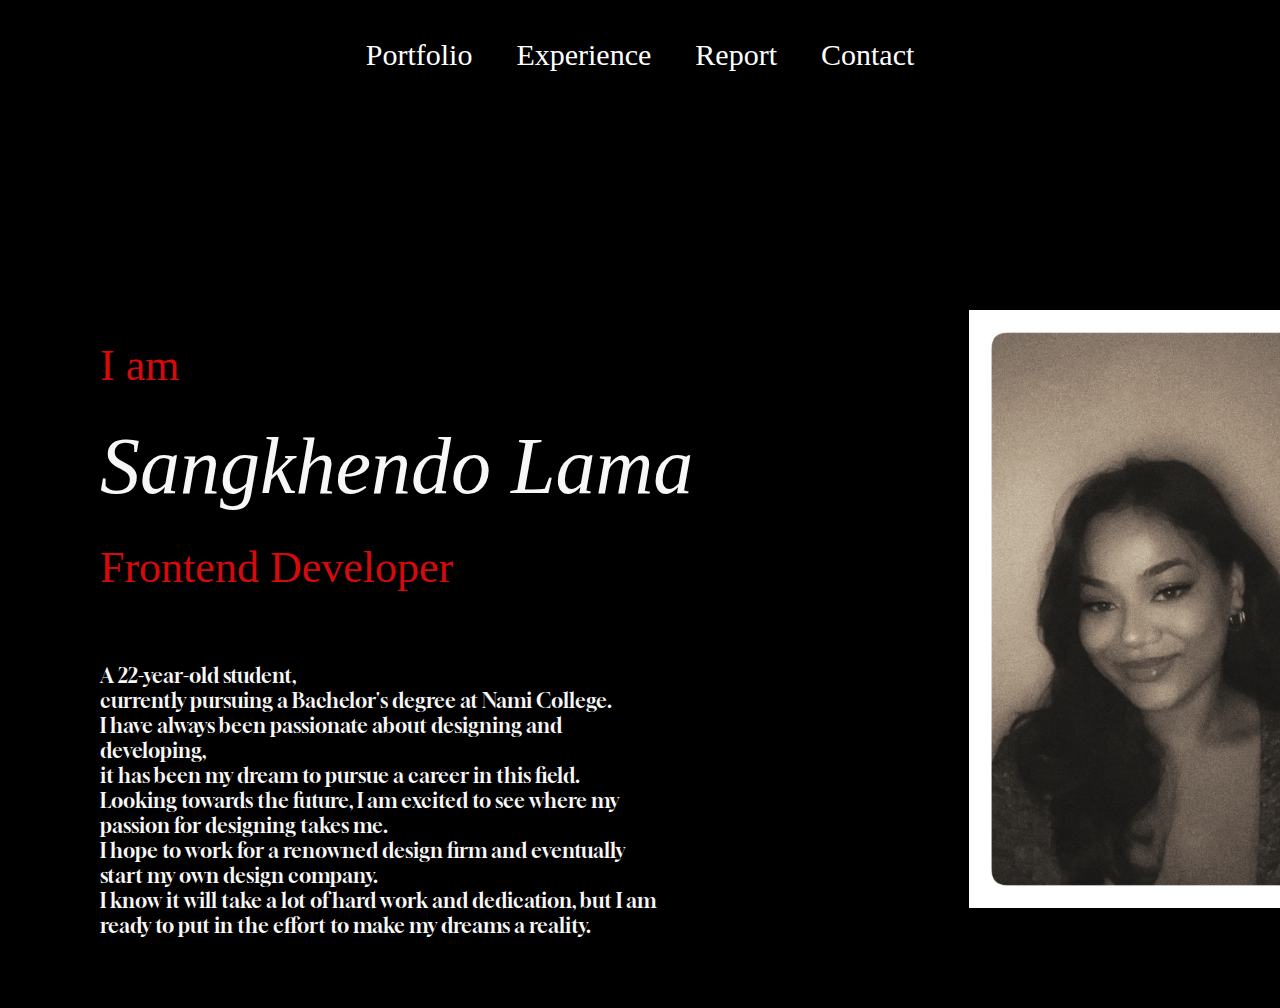
<file: index.html>
<!DOCTYPE html>
<html lang="en">
<head>
    <meta charset="UTF-8">
    <meta http-equiv="X-UA-Compatible" content="IE=edge">
    <meta name="viewport" content="width=device-width, initial-scale=1.0">
    <title>Home</title>
    <link rel="stylesheet" href="css/index.css">
    <link rel="preconnect" href="https://fonts.googleapis.com">
    <link rel="preconnect" href="https://fonts.gstatic.com" crossorigin>
    <link href="https://fonts.googleapis.com/css2?family=Gloock&display=swap" rel="stylesheet">
    <link rel="stylesheet" href="https://fonts.googleapis.com/css2?family=Material+Symbols+Outlined:opsz,wght,FILL,GRAD@20..48,100..700,0..1,-50..200" />
   
</head>

<body>
    <nav>
        <ul>
            <li><a href="portfolio.html">Portfolio</a></li>
            <li><a href="workexp.html">Experience</a></li>
            <li><a href="report.html">Report</a></li>
            <li><a href="contact.html">Contact</a></li>
        </ul>
        <span class="material-symbols-outlined">
            menu
            </span>
    </nav>
    <div class="intro">
        <div class="bio">
            <p> I am </p>
            <h2 class="name">Sangkhendo Lama</h2>
            <p>Frontend Developer</p>
            <div class="aboutme">
                <p class="aboutme1">
                    A 22-year-old student,<br>currently pursuing a Bachelor's degree at Nami College.<br>
                    I have always been passionate about designing and developing,<br>
                    it has been my dream to pursue a career in this field.<br>
                    Looking towards the future, I am excited to see where my passion for designing takes me. <br>
                    I hope to work for a renowned design firm and eventually start my own design company. <br>
                    I know it will take a lot of hard work and dedication, but I am ready to put in the effort to make my dreams
                    a reality.
                </p>
            </div>
        </div>
        <div>
            <img class="pic1" src="image/IMG_E4396.JPG" alt="img">
        </div>
    </div>
</body>
</html>
</file>
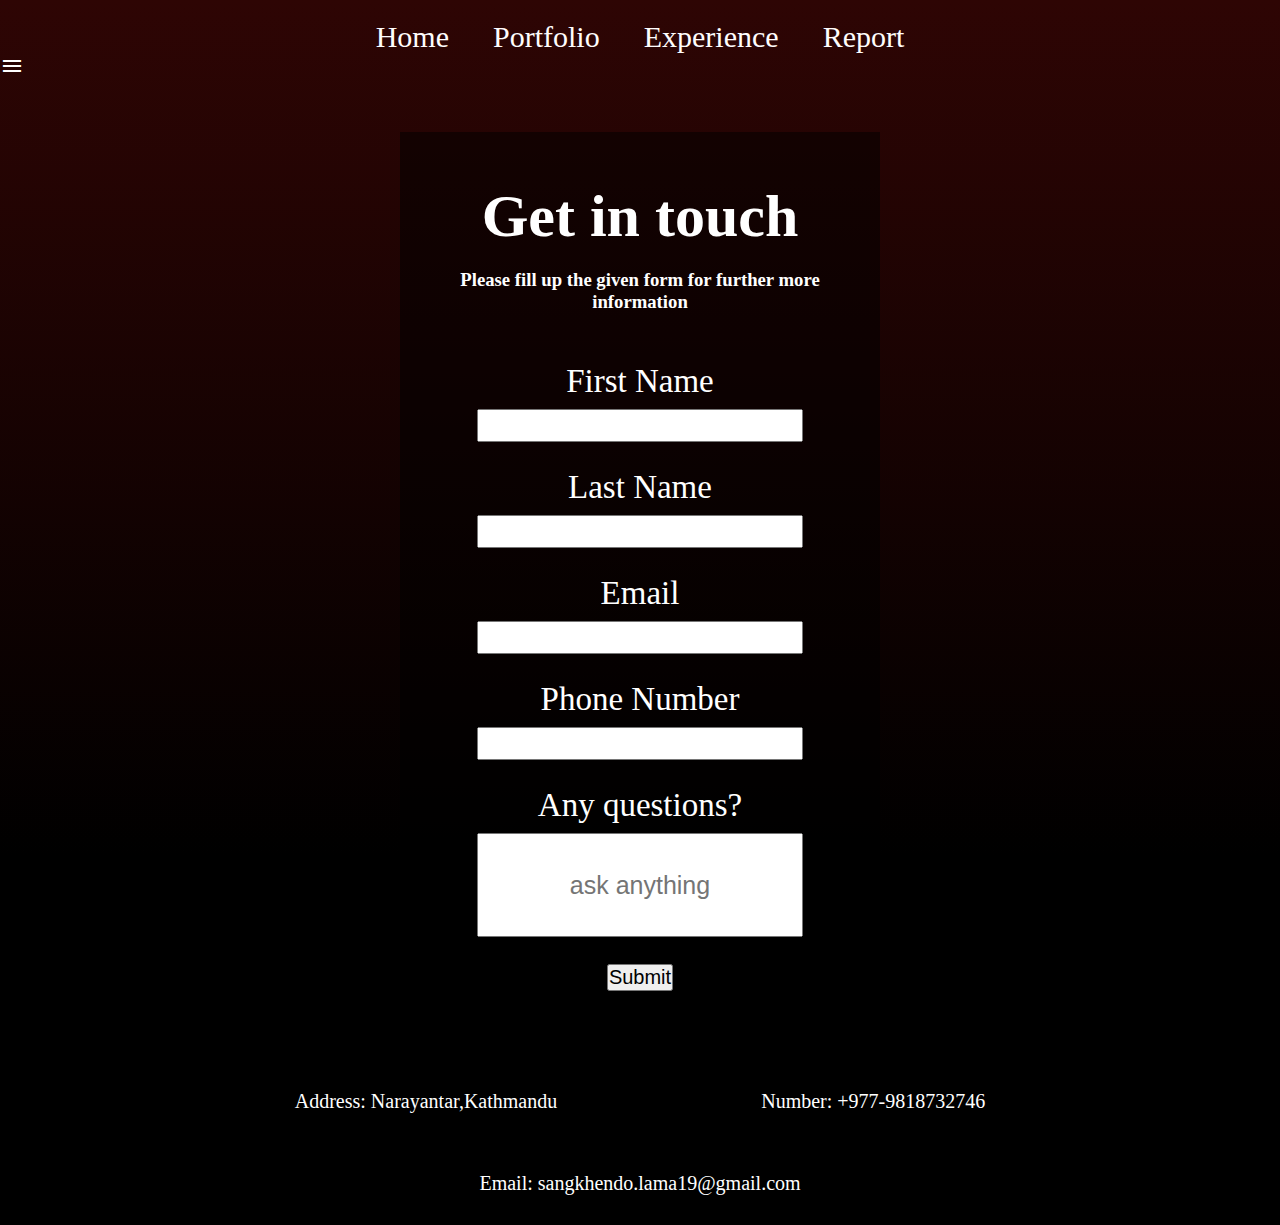
<file: contact.html>
<!DOCTYPE html>
<html lang="en">

<head>
    <meta charset="UTF-8">
    <meta http-equiv="X-UA-Compatible" content="IE=edge">
    <meta name="viewport" content="width=device-width, initial-scale=1.0">
    <title>contact</title>
    <link rel="stylesheet" href="css/contact.css">
    <link rel="preconnect" href="https://fonts.googleapis.com">
    <link rel="preconnect" href="https://fonts.gstatic.com" crossorigin>
    <link href="https://fonts.googleapis.com/css2?family=Gloock&display=swap" rel="stylesheet">
    <link rel="stylesheet" href="https://fonts.googleapis.com/css2?family=Material+Symbols+Outlined:opsz,wght,FILL,GRAD@20..48,100..700,0..1,-50..200" />
   
</head>

<body>
    <nav>
        <ul>
            <li><a href="index.html">Home</a></li>
            <li><a href="portfolio.html">Portfolio</a></li>
            <li><a href="workexp.html">Experience</a></li>
            <li><a href="report.html">Report</a></li>
        </ul>
        <span class="material-symbols-outlined">
            menu
            </span>
    </nav>
    <div class="information">
        <div class="information1">
            <h2 class="info">Get in touch </h2> <br>
            <h3>Please fill up the given form for further more information</h3>
            <form class="info1">
                <label for="fname">First Name</label> <br>
                <input type="text" name="fname" id="fname"  required><br>
                <br>
                <label for="lname"> Last Name </label><br>
                <input type="text" name="lname" id="lname"  required><br>
                <br>
                <label for="email">Email</label><br>
                <input type="email" name="email" id="email" required><br>
                <br>
                <label for="number">Phone Number</label><br>
                <input type="text" name="number" id="number" ><br>
                <br>
                <label for="text">Any questions?</label><br>
                <input type="text" id="text" name="text" placeholder="ask anything"><br>
                <br>
                <button type="submit" class="click">Submit</button>
            </form>
        </div>
    </div>
    <footer>
       <p>Address: Narayantar,Kathmandu</p> <p>Number: +977-9818732746</p> <p>Email: sangkhendo.lama19@gmail.com</p>
    </footer>
</body>

</html>
</file>
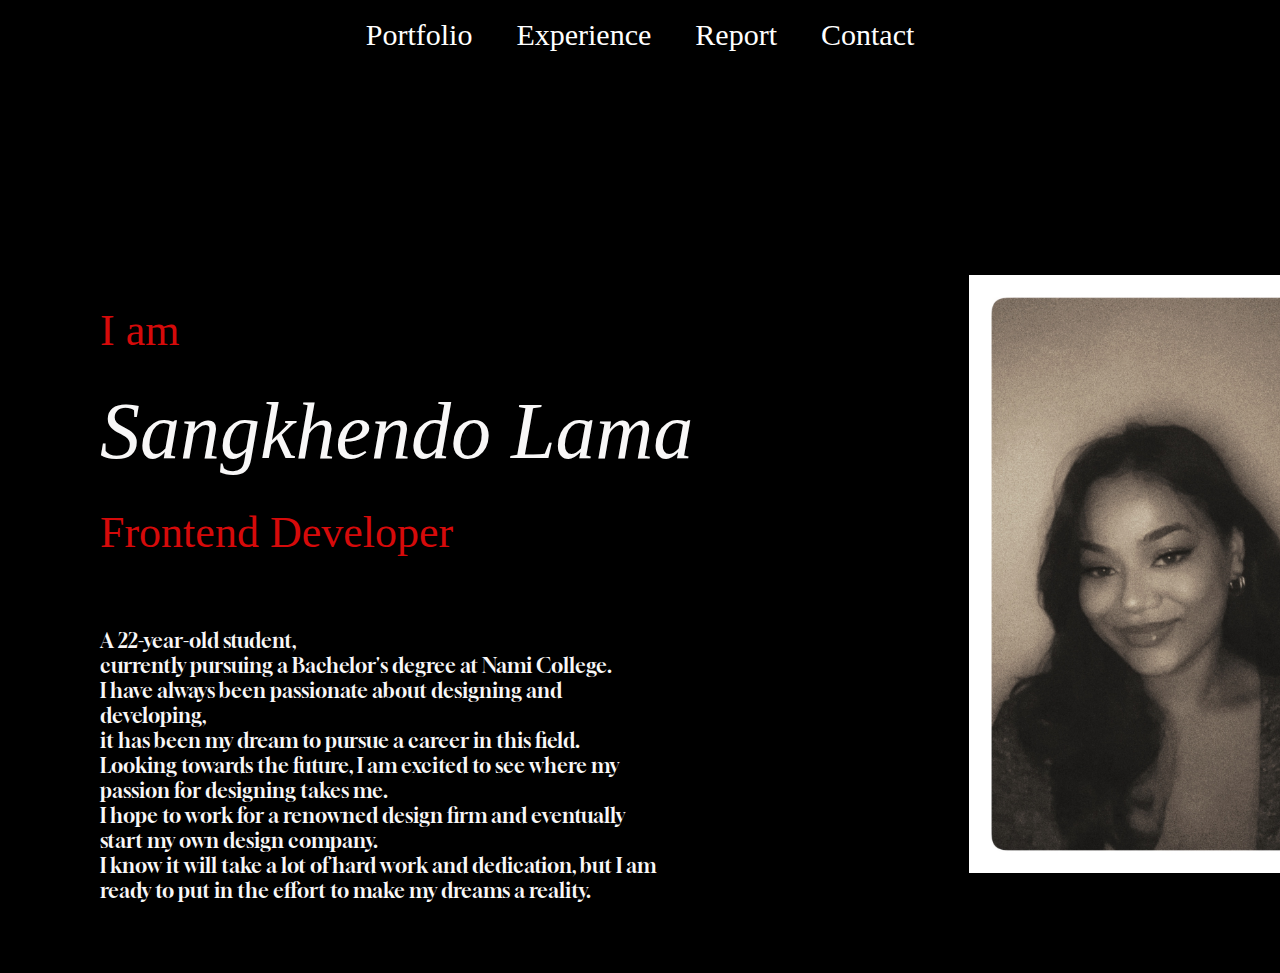
<file: home.html>
<!DOCTYPE html>
<html lang="en">
<head>
    <meta charset="UTF-8">
    <meta http-equiv="X-UA-Compatible" content="IE=edge">
    <meta name="viewport" content="width=device-width, initial-scale=1.0">
    <title>Home</title>
    <link rel="stylesheet" href="css/home.css">
    <link rel="preconnect" href="https://fonts.googleapis.com">
    <link rel="preconnect" href="https://fonts.gstatic.com" crossorigin>
    <link href="https://fonts.googleapis.com/css2?family=Gloock&display=swap" rel="stylesheet">
</head>

<body>
    <nav>
        <ul>
            <li><a href="portfolio.html">Portfolio</a></li>
            <li><a href="workexp.html">Experience</a></li>
            <li><a href="report.html">Report</a></li>
            <li><a href="contact.html">Contact</a></li>
        </ul>
    </nav>
    <div class="intro">
        <div class="bio">
            <p> I am </p>
            <h2 class="name">Sangkhendo Lama</h2>
            <p>Frontend Developer</p>
            <div class="aboutme">
                <p class="aboutme1">
                    A 22-year-old student,<br>currently pursuing a Bachelor's degree at Nami College.<br>
                    I have always been passionate about designing and developing,<br>
                    it has been my dream to pursue a career in this field.<br>
                    Looking towards the future, I am excited to see where my passion for designing takes me. <br>
                    I hope to work for a renowned design firm and eventually start my own design company. <br>
                    I know it will take a lot of hard work and dedication, but I am ready to put in the effort to make my dreams
                    a reality.
                </p>
            </div>
        </div>
        <div>
            <img class="pic1" src="image/IMG_E4396.JPG" alt="img">
        </div>
    </div>
</body>
</html>
</file>
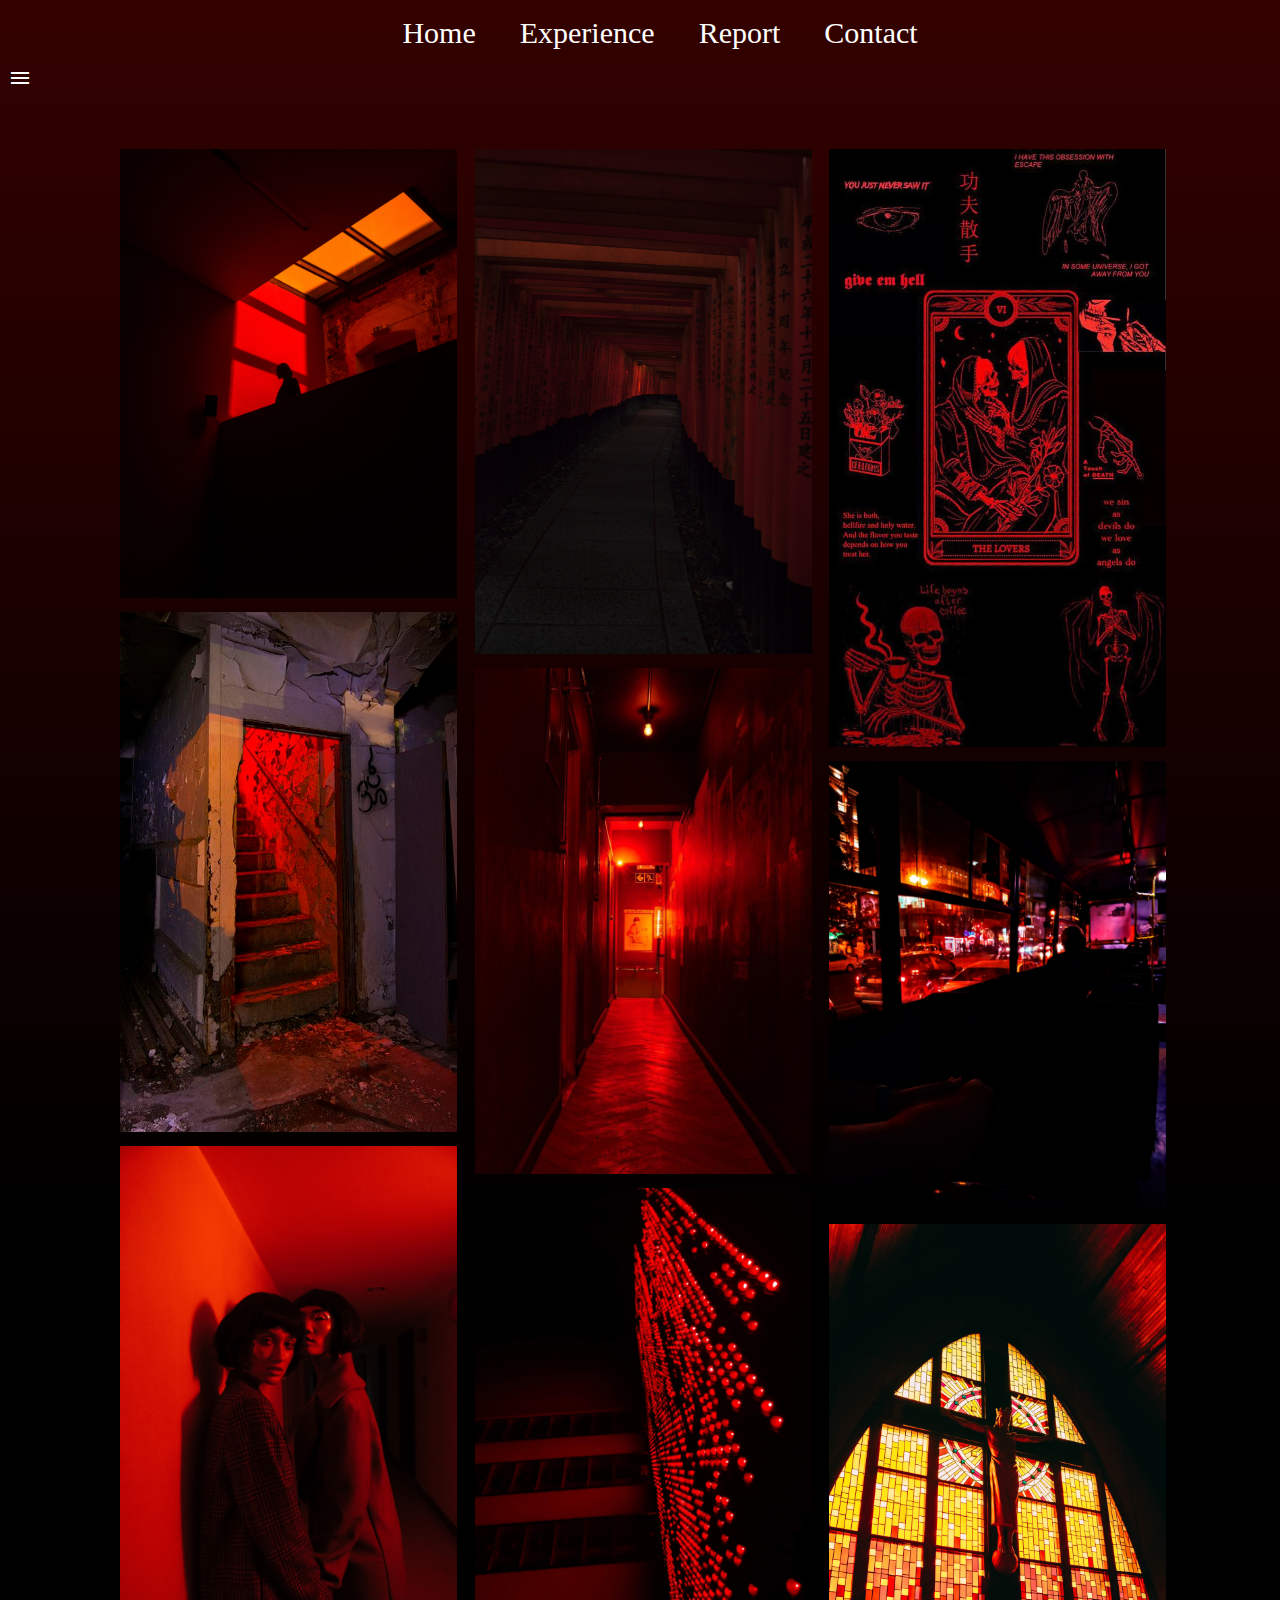
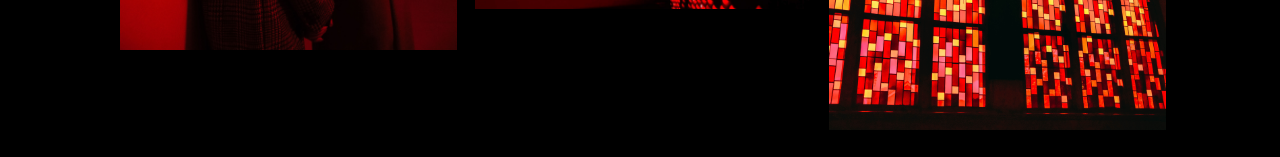
<file: portfolio.html>
<!DOCTYPE html>
<html lang="en">

<head>
    <meta charset="UTF-8">
    <meta http-equiv="X-UA-Compatible" content="IE=edge">
    <meta name="viewport" content="width=device-width, initial-scale=1.0">
    <title>portfolio</title>
    <link rel="stylesheet" href="css/portfolio.css">
    <link rel="preconnect" href="https://fonts.googleapis.com">
    <link rel="preconnect" href="https://fonts.gstatic.com" crossorigin>
    <link href="https://fonts.googleapis.com/css2?family=Gloock&display=swap" rel="stylesheet">
    <link rel="stylesheet" href="https://fonts.googleapis.com/css2?family=Material+Symbols+Outlined:opsz,wght,FILL,GRAD@20..48,100..700,0..1,-50..200" />
   
</head>

<body>
    <nav>
        <ul>

            <li><a href="index.html">Home</a></li>
            <li><a href="workexp.html">Experience</a></li>
            <li><a href="report.html">Report</a></li>
            <li><a href="contact.html">Contact</a></li>
        </ul>
        <span class="material-symbols-outlined">
            menu
            </span>
    </nav>
    <div class=" pictures">
        <div class="parent">
                <img src="image/a.jpg" alt="p1">
                <img src="image/i.jpg" alt="p2">
                <img src="image/b.jpg" alt="p3">
        </div>

        <div class="parent">
                <img src="image/g.jpg" alt="p4">
                <img src="image/h.jpg" alt="p5">
                <img src="image/f.jpg" alt="p6">
        </div>

        <div class="parent">
                <img src="image/d.jpg" alt="p7">
                <img src="image/e.jpg" alt="p8">
                <img src="image/c.jpg" alt="p9">
        </div>
    </div>
</body>
</html>
</file>
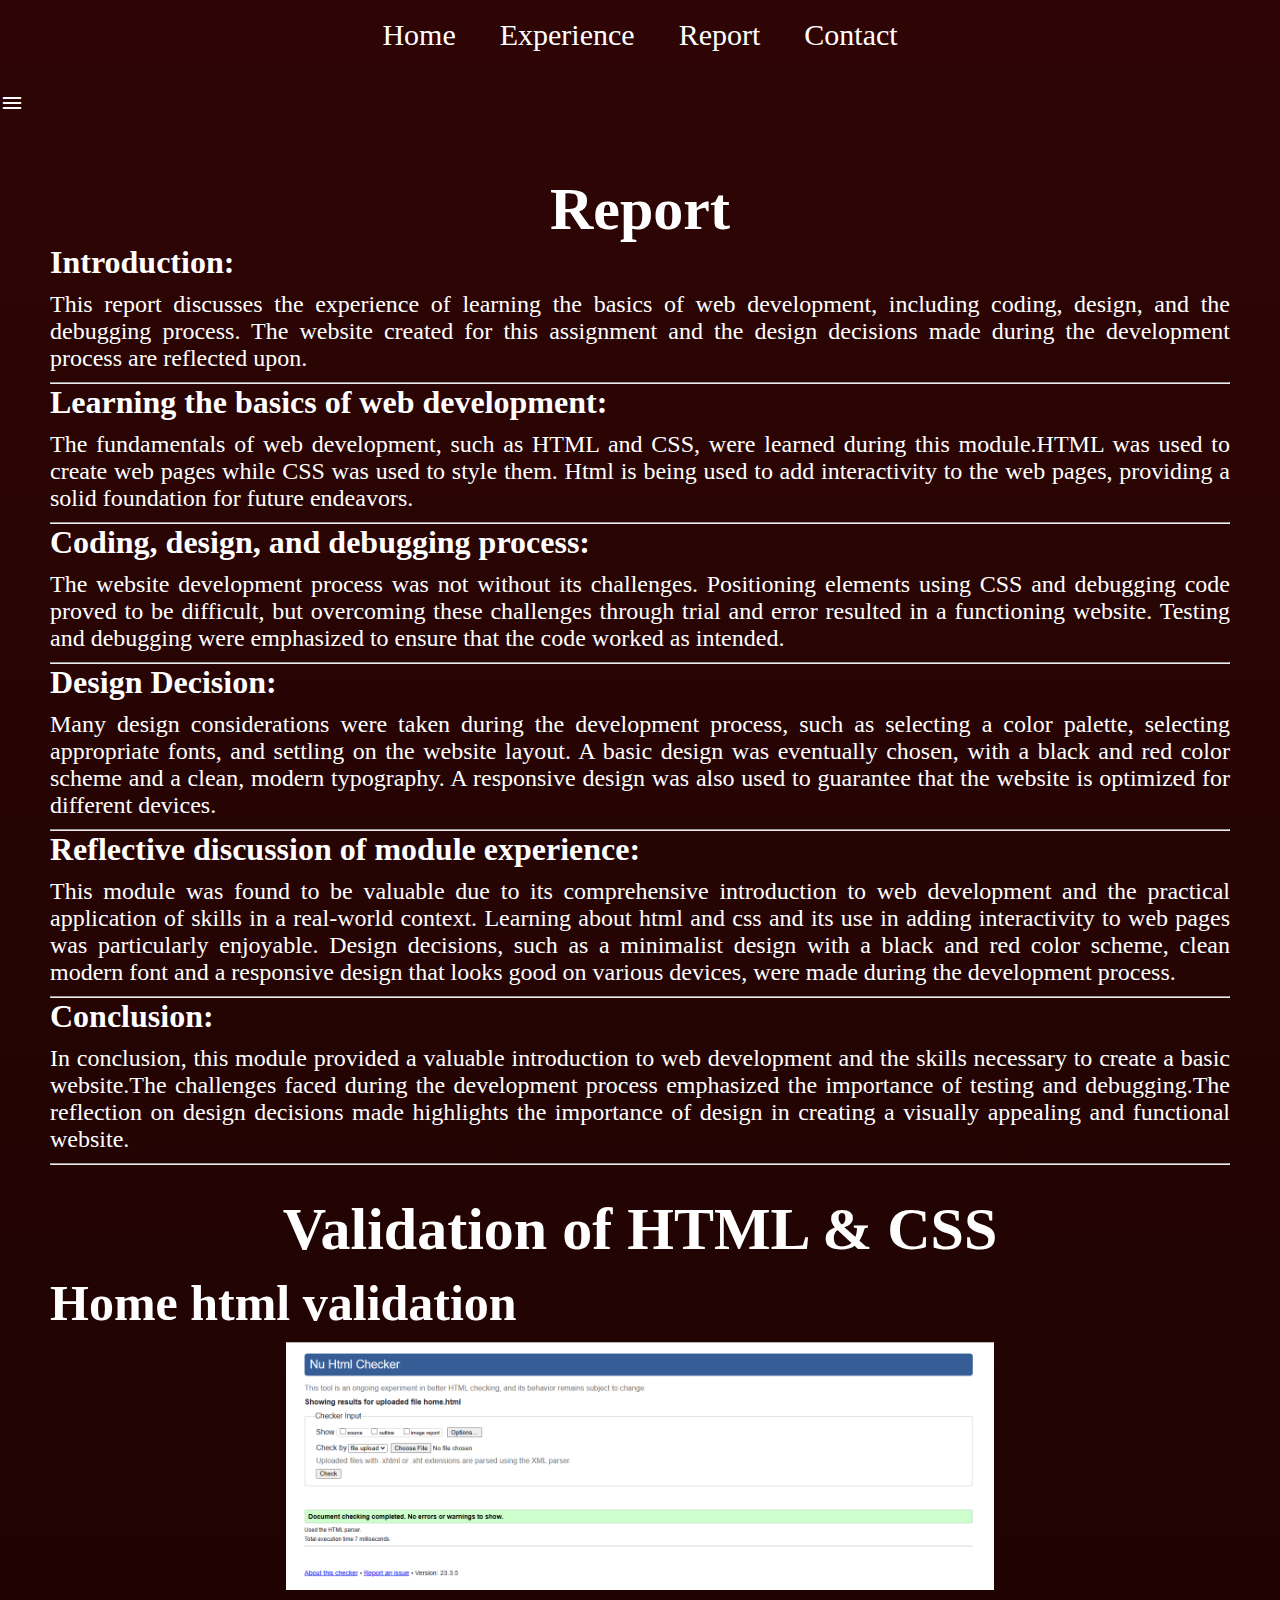
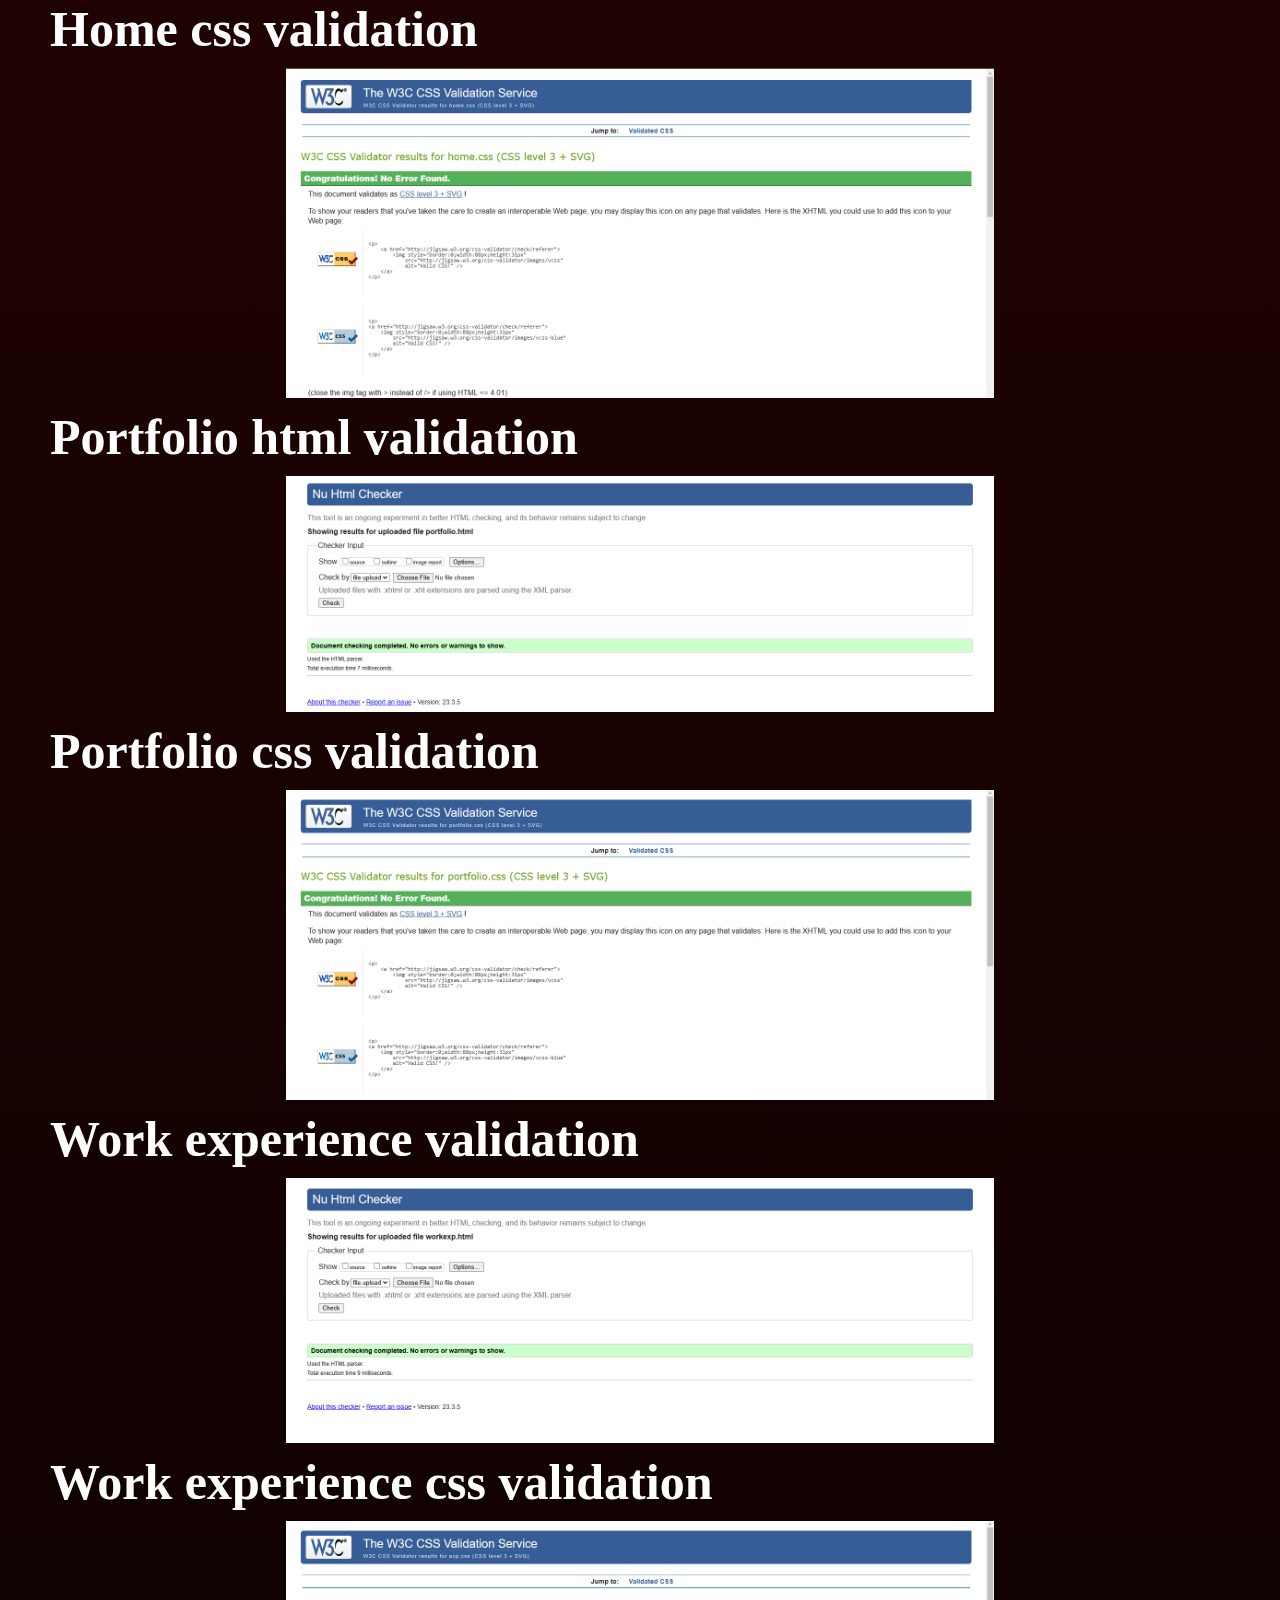
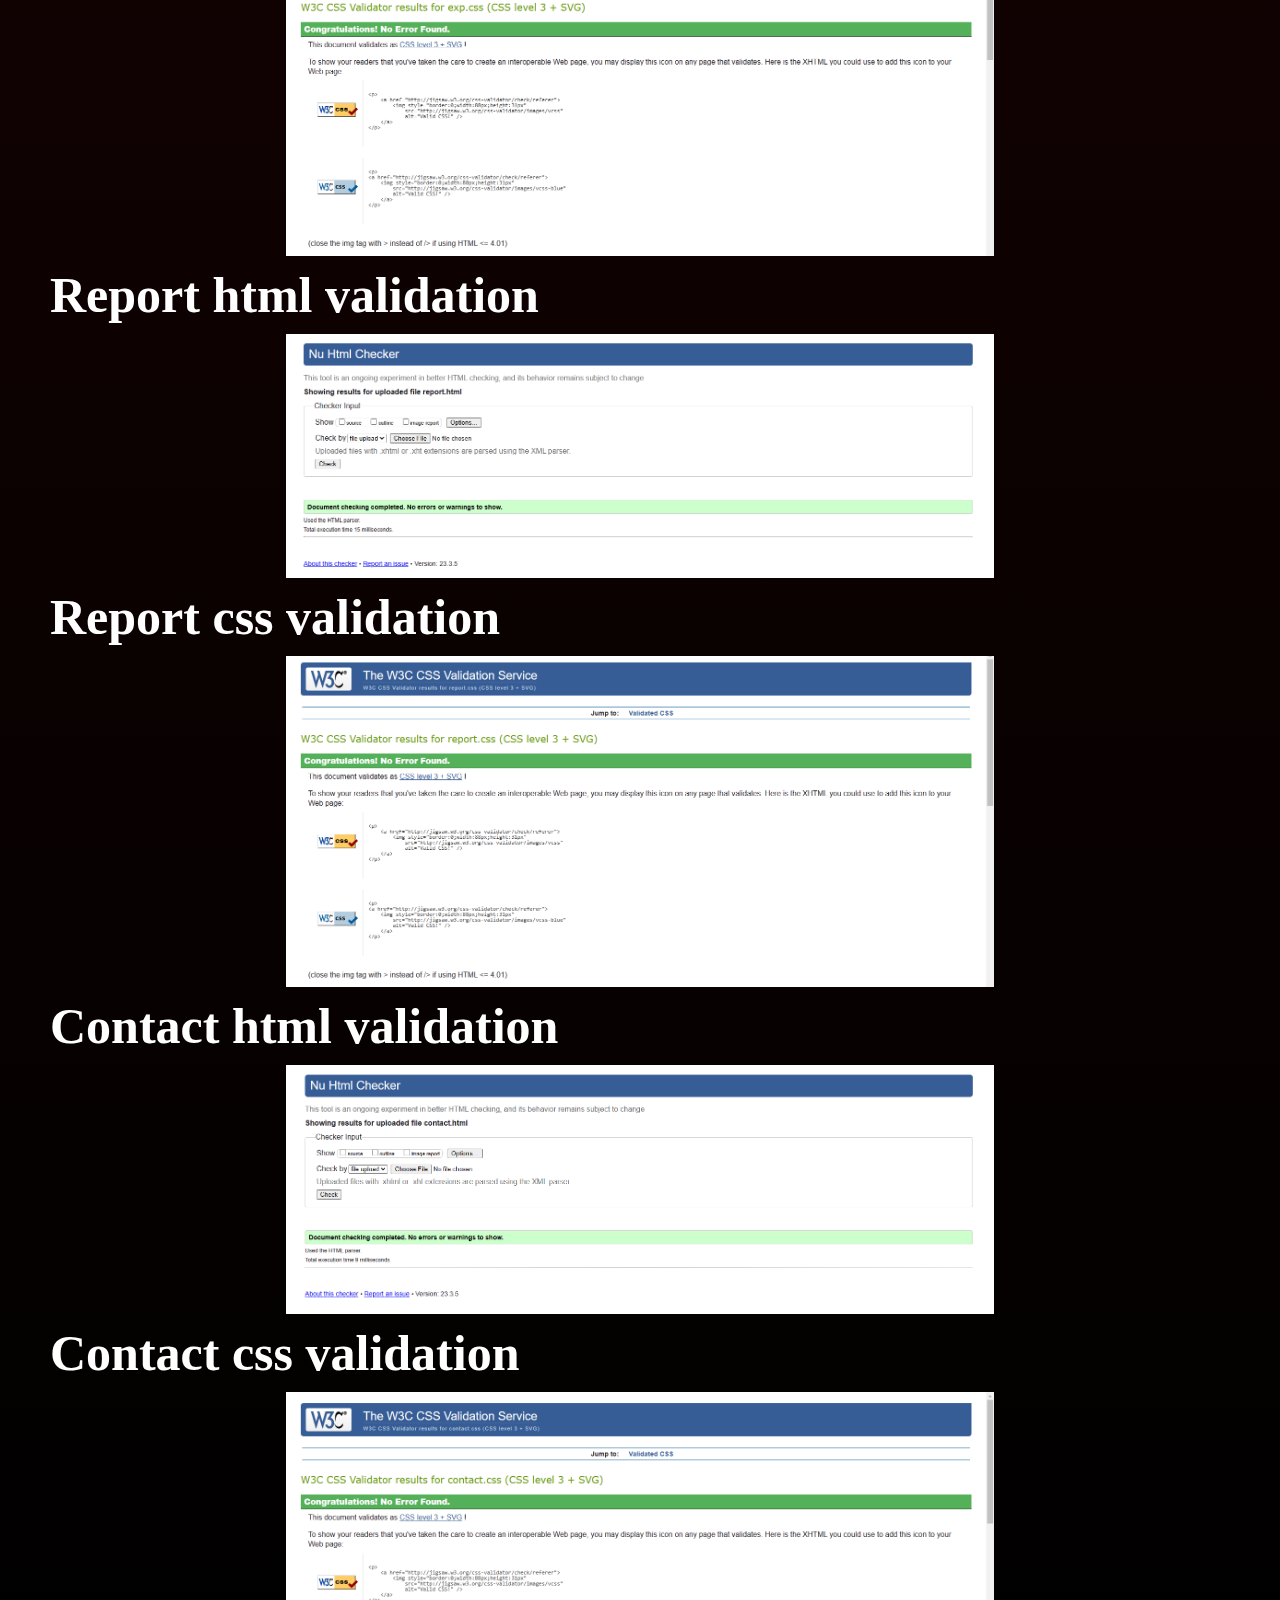
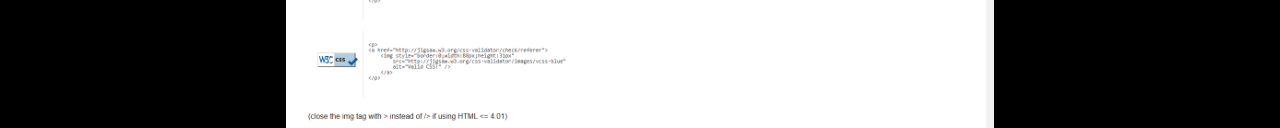
<file: report.html>
<!DOCTYPE html>
<html lang="en">
<head>
    <meta charset="UTF-8">
    <meta http-equiv="X-UA-Compatible" content="IE=edge">
    <meta name="viewport" content="width=device-width, initial-scale=1.0">
    <title>Report</title>
    <link rel="stylesheet" href="css/report.css">
    <link rel="preconnect" href="https://fonts.googleapis.com">
    <link rel="preconnect" href="https://fonts.gstatic.com" crossorigin>
    <link href="https://fonts.googleapis.com/css2?family=Gloock&display=swap" rel="stylesheet">
    <link rel="stylesheet" href="https://fonts.googleapis.com/css2?family=Material+Symbols+Outlined:opsz,wght,FILL,GRAD@20..48,100..700,0..1,-50..200" />
   
</head>

<body>
    <nav>
        <ul>
            <li><a href="index.html">Home</a></li>
            <li><a href="workexp.html">Experience</a></li>
            <li><a href="report.html">Report</a></li>
            <li><a href="contact.html">Contact</a></li>
        </ul>
        <span class="material-symbols-outlined">
            menu
            </span>
    </nav>

    <div class="main">
        <div class="sub">
            <h2 class="heading">Report</h2>
            <h3> Introduction:</h3>
            <p class="text1">
                This report discusses the experience of learning the basics of web development, including coding,
                design,
                and the debugging process. The website created for this assignment and the design decisions made during
                the
                development process are
                reflected upon.</p>
            <hr>
            <h3>Learning the basics of web development: </h3>
            <p class="text1"> The fundamentals of web development, such as HTML and CSS, were learned during this
                module.HTML
                was used to create web pages while CSS was used to style them. Html is being used to add interactivity
                to the web pages, providing a solid foundation for future endeavors.</p>
            <hr>
            <h3> Coding, design, and debugging process:</h3>
            <p class="text1"> The website development process was not without its challenges. Positioning elements using
                CSS and
                debugging code proved to be difficult, but overcoming these challenges through trial and
                error resulted in a functioning website. Testing and debugging were emphasized to ensure that the code
                worked as intended. </p>
            <hr>
            <h3> Design Decision: </h3>
            <p class="text1">Many design considerations were taken during the development process, such as selecting a
                color palette,
                selecting appropriate fonts, and settling on the website layout. A basic design was eventually chosen,
                with
                a black and red color scheme and a clean, modern typography.
                A responsive design was also used to guarantee that the website is optimized for different devices. </p>
            <hr>
            <h3>Reflective discussion of module experience: </h3>
            <p class="text1"> This module was found to be valuable due to its comprehensive introduction to web
                development and the
                practical application of skills in a real-world context. Learning about html and css and its use in
                adding
                interactivity to web pages was particularly enjoyable.
                Design decisions, such as a minimalist design with a black and red color scheme, clean modern font and a
                responsive design that looks good on various devices, were made during the development
                process.</p>
            <hr>
            <h3> Conclusion: </h3>
            <p class="text1">In conclusion, this module provided a valuable introduction to web development and the
                skills necessary
                to create a basic website.The challenges faced during the development process emphasized the importance
                of
                testing and debugging.The reflection on design decisions made highlights the importance of design in
                creating a visually
                appealing and functional website. </p>
            </p>
            <hr>
        </div>

        <div class="validation">
            <h3 class="heading">Validation of HTML & CSS</h3>
            <div>
                <h4> Home html validation</h4>
                <img src="image/home_html.png" alt="home validation ">
            </div>
            <div>
                <h4> Home css validation</h4>
                <img src="image/home_css.png" alt=" home validation">
            </div>
            <div>
                <h4> Portfolio html validation</h4>
                <img src="image/portfolio_html.png" alt=" Portfolio validation">
            </div>
            <div>
                <h4> Portfolio css validation</h4>
                <img src="image/portfolio_css.png" alt=" Portfolion validation">
            </div>
            <div>
                <h4> Work experience validation</h4>
                <img src="image/workexp_html.png" alt=" work validation">
            </div>
            <div>
                <h4> Work experience css validation</h4>
                <img src="image/exp_css.png" alt=" work validation">
            </div>
            <div>
                <h4> Report html validation</h4>
                <img src="image/report_html.png" alt=" report validation">
            </div>
            <div>
                <h4> Report css validation</h4>
                <img src="image/report_css.png" alt=" report validation">
            </div>
            <div>
                <h4> Contact html validation</h4>
                <img src="image/contact_html.png" alt=" contact validation">
            </div>
            <div>
                <h4> Contact css validation</h4>
                <img src="image/contact_css.png" alt=" contact validation">
            </div>
        </div>
    </div>
</body>
</html>
</file>
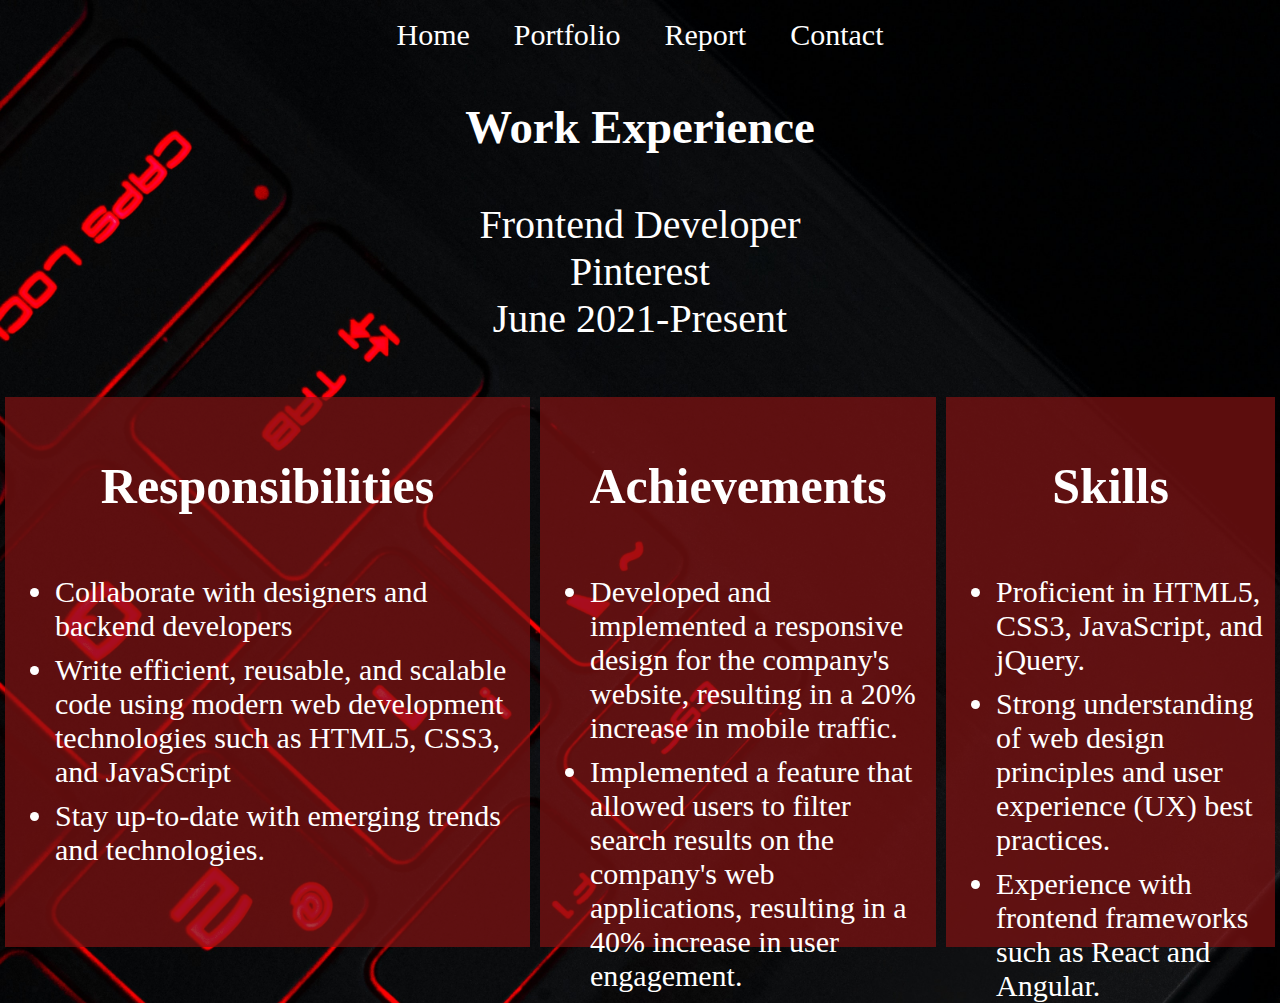
<file: workexp.html>
<!DOCTYPE html>
<html lang="en">

<head>
    <meta charset="UTF-8">
    <meta http-equiv="X-UA-Compatible" content="IE=edge">
    <meta name="viewport" content="width=device-width, initial-scale=1.0">
    <title>Experience</title>
    <link rel="stylesheet" href="css/exp.css">
    <link rel="preconnect" href="https://fonts.googleapis.com">
    <link rel="preconnect" href="https://fonts.gstatic.com" crossorigin>
    <link href="https://fonts.googleapis.com/css2?family=Gloock&display=swap" rel="stylesheet">
    <link rel="stylesheet" href="https://fonts.googleapis.com/css2?family=Material+Symbols+Outlined:opsz,wght,FILL,GRAD@20..48,100..700,0..1,-50..200" />
   
</head>

<body>
    <nav>
        <ul>
            <li><a href="index.html">Home</a></li>
            <li><a href="portfolio.html"> Portfolio</a></li>
            <li><a href="report.html">Report</a></li>
            <li><a href="contact.html">Contact</a></li>
        </ul>
        <span class="material-symbols-outlined">
            menu
            </span>
    </nav>
    <div class="head">
        <h3>Work Experience</h3> <br>
        <p>Frontend Developer <br>
            Pinterest <br>
            June 2021-Present
        </p>

    </div>

    <div class="head1">
        <div class="column1">
            <div class="respons">
                <h3 class="respons1">Responsibilities</h3>
                <ul class="unordered">
                    <li class="list">Collaborate with designers and backend developers</li>
                    <li class="list">Write efficient, reusable, and scalable code using modern web development technologies such as HTML5, CSS3, and JavaScript</li>
                    <li class="list">Stay up-to-date with emerging trends and technologies.</li>
                </ul>
            </div>
        </div>

        <div class="column1">
            <div class="respons">
                <h3 class="respons1">Achievements</h3>
                <ul class="unordered">
                    <li class="list">Developed and implemented a responsive design for the company's website, resulting in a 20% increase in mobile traffic.</li>
                    <li class="list">Implemented a feature that allowed users to filter search results on the company's web applications, resulting in a 40% increase in user engagement.</li>
                </ul>
            </div>
        </div>

        <div class="column1">
            <div class="respons">
                <h3 class="respons1">Skills</h3>
                <ul class="unordered">
                    <li class="list">Proficient in HTML5, CSS3, JavaScript, and jQuery.</li>
                    <li class="list">Strong understanding of web design principles and user experience (UX) best practices.</li>
                    <li class="list">Experience with frontend frameworks such as React and Angular.</li>
                </ul>
            </div>
        </div>

    </div>

</body>

</html>
</file>
<file: css/index.css>
body {
    background-color: rgb(0, 0, 0);
}

* {
    margin: 0;
    padding: 0;
}

nav {
    line-height: 70px;
}

nav ul {
    text-align: center;
}

nav li {
    display: inline-flex;
    list-style-type: none;
    margin: 20px;
    font-size: 30px;
}

nav a {
    color: white;
    text-decoration: none;

}

nav a:hover {
    color: rgb(214, 10, 10);

}

span{
    color: white;
}
span.material-symbols-outlined{
    display: none;
}
    

.intro {
    margin-top: 200px;
    display: flex;
}

.bio p {
    color: rgb(214, 10, 10);
    margin: 30px 100px;
    font-size: 44px;
}

.name {
    color: rgb(248, 247, 247);
    margin: 30px 0 0 100px;
    font-size: 80px;
    font-style: italic;
    font-weight: 100;
}

.aboutme .aboutme1 {
    color: rgb(248, 247, 247);
    font-size: 20px;
    margin: 70px 100px;
    font-family: 'Gloock', serif;
    width: 569px;
}

.pic1 {
    margin-left: 200px;
    width: 400px;
}


 @media only screen and (max-width:1090px){
    .intro{display: block;}
    .pic1{display: block;margin-left: auto; margin-right: auto;}
    .aboutme .aboutme1{width: auto; }
}

@media only screen and (max-width:450px){
    nav{display: flex; align-items: center; justify-content: space-between;}
    span.material-symbols-outlined{display: block;}
    nav li{margin: 10px; font-size: 16px;}
    .name{font-size: 38px; margin-left: 20px;}
    .bio p{font-size: 30px; margin:30px 0 0 20px;}
    .intro{display: block;}
    .aboutme .aboutme1{margin-left: 20px;width: 300px; font-size: 15px;}
    .pic1{display: block;margin-left: auto; margin-right: auto; width: 300px;}
}
</file>
<file: css/contact.css>
body {
    background: linear-gradient(to bottom, rgb(46, 5, 4) 0%, hsl(0, 0%, 0%) 70%);  

}

* {
    margin: 0;
    padding: 0;
}

nav ul {
    text-align: center;
    padding-top: 20px;
}

nav li {
    display: inline;
    list-style-type: none;
    margin: 20px;
    font-size: 30px;
}


nav a {
    color: rgb(255, 253, 253);
    text-decoration: none;
}

nav a:hover {
    color: rgb(214, 10, 10);
}

span{
    color: white;
}
material-symbols-outlined{
    font-variation-settings:
    'FILL' 0,
    'wght' 400,
    'GRAD' 0,
    'opsz' 48}


.information {
    margin-top: 50px;
}

.information1 {
    margin: 10px 400px;
    padding: 50px;
    text-align: center;
    background-color: rgb(0, 0, 0, 0.5);
    color: white;
}

.info {
    font-size: 60px;
    color: rgb(255, 255, 255);
}

.info1 {
    margin: 50px 0 10px 0 ;
}

input {
    margin-top: 9px;
    margin-bottom: 9px;
    font-size: 25px;
    text-align: center;
}

label {
    font-size: 33px;
    color: white;
}

#text {
    height: 100px;

}

.click {
    font-size: 20px;
}

footer{
    margin-top: 10px;
    line-height: 80px;
    text-align: center;
    color: white;
    background-color: rgba(0, 0, 0, 0.5);
}

footer p{
    display: inline-block;
    margin: 0 100px;
    font-size: 20px;
}
 @media only screen and (max-width:450px){
    nav{display: flex; align-items: center; justify-content: space-between;}
    span.material-symbols-outlined{display: block;}
    nav li{margin: 10px; font-size: 16px;}
    .information1{margin: 10px 20px 10px 20px;}
    footer{line-height: 40px;text-align: justify;}
}
</file>
<file: css/home.css>
body {
    background-color: rgb(0, 0, 0);
}

* {
    margin: 0;
    padding: 0;
}

nav {
    line-height: 70px;
}

nav ul {
    text-align: center;
}

nav li {
    display: inline;
    list-style-type: none;
    margin: 20px;
    font-size: 30px;
}

nav a {
    color: white;
    text-decoration: none;

}

nav a:hover {
    color: rgb(214, 10, 10);
}

.intro {
    margin-top: 200px;
    display: flex;
}

.bio p {
    color: rgb(214, 10, 10);
    margin: 30px 100px;
    font-size: 44px;
}

.name {
    color: rgb(248, 247, 247);
    margin: 30px 0 0 100px;
    font-size: 80px;
    font-style: italic;
    font-weight: 100;
}

.aboutme .aboutme1 {
    color: rgb(248, 247, 247);
    font-size: 20px;
    margin: 70px 100px;
    font-family: 'Gloock', serif;
    width: 569px;
}

.pic1 {
    margin-left: 200px;
    width: 400px;
}


 @media only screen and (max-width:1090px){
    .intro{display: block;}
    .pic1{display: block;margin-left: auto; margin-right: auto;}
    .aboutme .aboutme1{width: auto; }
}

@media only screen and (max-width:450px){
    nav li{margin: 10px; font-size: 16px;}
    .name{font-size: 38px; margin-left: 20px;}
    .bio p{font-size: 30px; margin:30px 0 0 20px;}
    .intro{display: block;}
    .aboutme .aboutme1{margin-left: 20px;width: 300px; font-size: 15px;}
    .pic1{display: block;margin-left: auto; margin-right: auto; width: 300px;}
}
</file>
<file: css/portfolio.css>
body {
 
    background: linear-gradient(to bottom, hsla(1deg 100% 10%) 0%, hsl(0, 0%, 0%) 70%);  

}

nav ul {
    text-align: center;
}

nav li {
    display: inline;
    list-style-type: none;
    margin: 20px;
    font-size: 30px;
}

nav a {
    color: white;
    text-decoration: none;

}

nav a:hover {
    color: rgb(0, 0, 0);

}

span{
    color: white;
}
material-symbols-outlined{
    font-variation-settings:
    'FILL' 0,
    'wght' 400,
    'GRAD' 0,
    'opsz' 48}


img{
    width: 95%;
    padding:5px 12px;
}

.pictures{
    display: inline-grid;
    grid-template-columns: auto auto auto;
    margin: 50px 100px 10px 100px;

}

img:hover {
    transform: scale(0.95);
    transition: transform 4s;
  }
  @media only screen and (max-width:710px){
    nav li{margin: 8px; font-size: 25px;}
    .pictures{margin:auto; height: 775px;}
  }

  @media only screen and (max-width:450px){
    nav{display: flex; align-items: center; justify-content: space-between;}
    span.material-symbols-outlined{display: block;}
    nav li{margin: 10px; font-size: 16px;}
  }
</file>
<file: css/report.css>
body{
    background: linear-gradient(to bottom, rgb(46, 5, 4) 0%, hsl(0, 0%, 0%) 100%);
}

* {
    margin: 0;
    padding: 0;
}

nav {
    line-height: 70px;
}

nav ul {
    text-align: center;
}

nav li {
    display: inline;
    list-style-type: none;
    margin: 20px;
    font-size: 30px;
}

nav a {
    color: white;
    text-decoration: none;

}

nav a:hover {
    color: rgb(214, 10, 10);
}

span{
    color: white;
}
material-symbols-outlined{
    font-variation-settings:
    'FILL' 0,
    'wght' 400,
    'GRAD' 0,
    'opsz' 48}


.sub{
    color: white;
    margin: 30px 50px 0 50px;
}

.validation{
    color: white;
    margin: 30px 50px 0 50px;
}


.heading {
    text-align: center;
    font-size: 60px;
}

.text{
    margin:20px 0;
}

 .text1{
    font-size: x-large;
    margin: 10px 0;
    text-align: justify;
 }
 h3{
    font-size: 32px;
 }

 h4{
    font-size: 50px;
    margin: 10px 0;
 }

 img{
    width: 60%;
    display: block;
    margin-left: auto;
    margin-right: auto;
 }
 @media only screen and (max-width:450px)
 { nav{display: flex; align-items: center; justify-content: space-between;}
 span.material-symbols-outlined{display: block;}
    nav li{margin: 10px; font-size: 16px;}
    .text1{font-size: 20px;}
    h4{font-size: 30px;}
 }
</file>
<file: css/exp.css>
body {
    background-color: rgb(0, 0, 0);
    background-image: url(../image/alireza-khatami-UrMB3mhwSqY-unsplash.jpg);
    background-repeat: no-repeat;
    background-size:cover;
    background-attachment: fixed;
}

* {
    margin: 0;
    padding: 0;
}

nav {
    line-height: 70px;
    
}

nav ul {
    text-align: center;
}

nav li {
    display: inline;
    list-style-type: none;
    margin: 20px;
    font-size: 30px;
    
}

nav a {
    color: white;
    text-decoration: none;

}

nav a:hover {
    color: rgb(214,10,10);
    
}

span.material-symbols-outlined{
    display: none;
    color: white;
}
material-symbols-outlined{
    font-variation-settings:
    'FILL' 0,
    'wght' 400,
    'GRAD' 0,
    'opsz' 48}


.head {
    color: white;
    font-size: 40px;
    margin: 25px 40px;
    text-align: center;
}

.head1 {
    margin-top: 50px;
    display: grid;
    grid-template-rows: 557px;
    grid-template-columns: 535px auto auto;
    
}

.respons {
    background-color: rgba(131, 19, 19, 0.7);
    height: 550px;
    margin: 5px;
}

.respons1 {
    color: white;
    text-align: center;
    padding-top: 60px;
    font-size: 50px;

}

.unordered {
    color: white;
    padding: 50px 0px 0px 40px;
    font-size: 30px;
}

.list {
    margin: 10px;
}

@media only screen and (max-width:650px){
    .head1{grid-template-columns: auto;}
}

@media only screen and (max-width:450px){
    nav{display: flex; align-items: center; justify-content: space-between;}
    span.material-symbols-outlined{display: block;}
    nav li{margin: 10px; font-size: 16px;}
    .head1{grid-template-columns: auto;}
    .unordered{font-size: 27px;}
}
</file>
